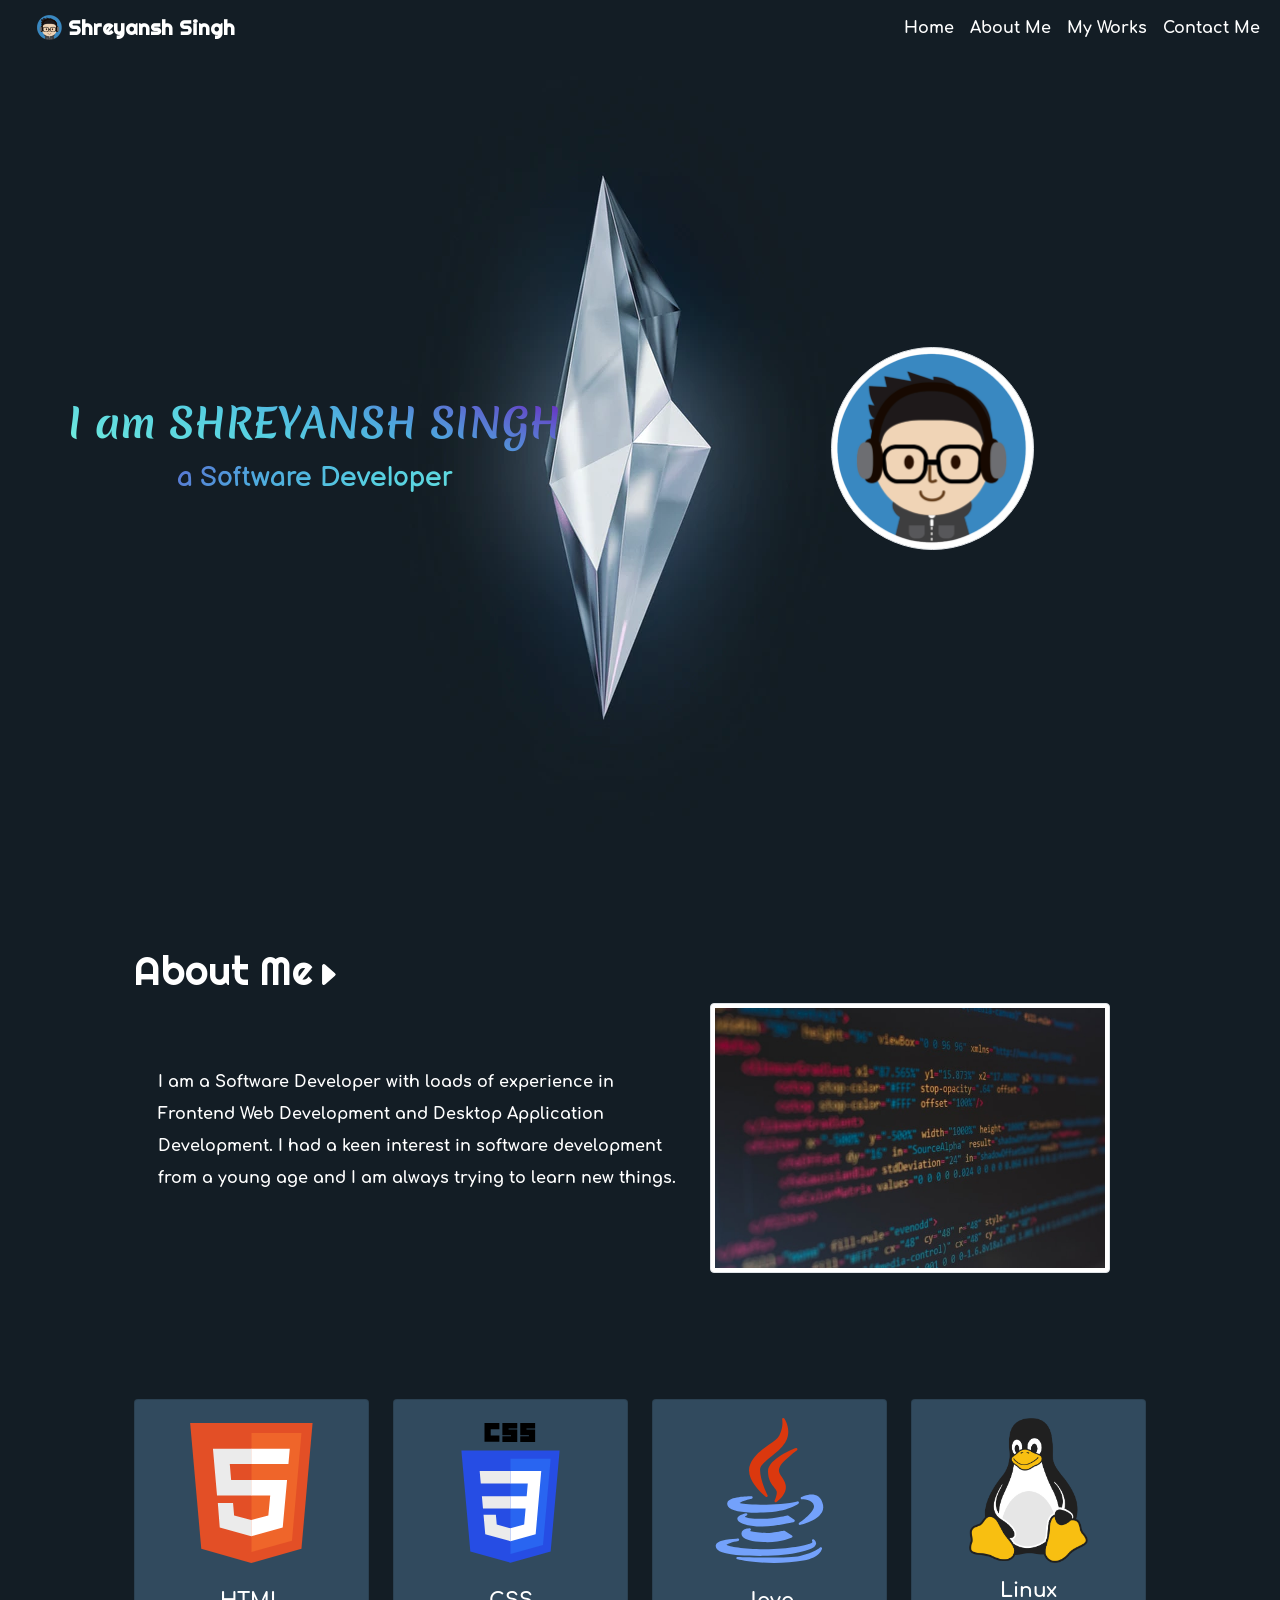
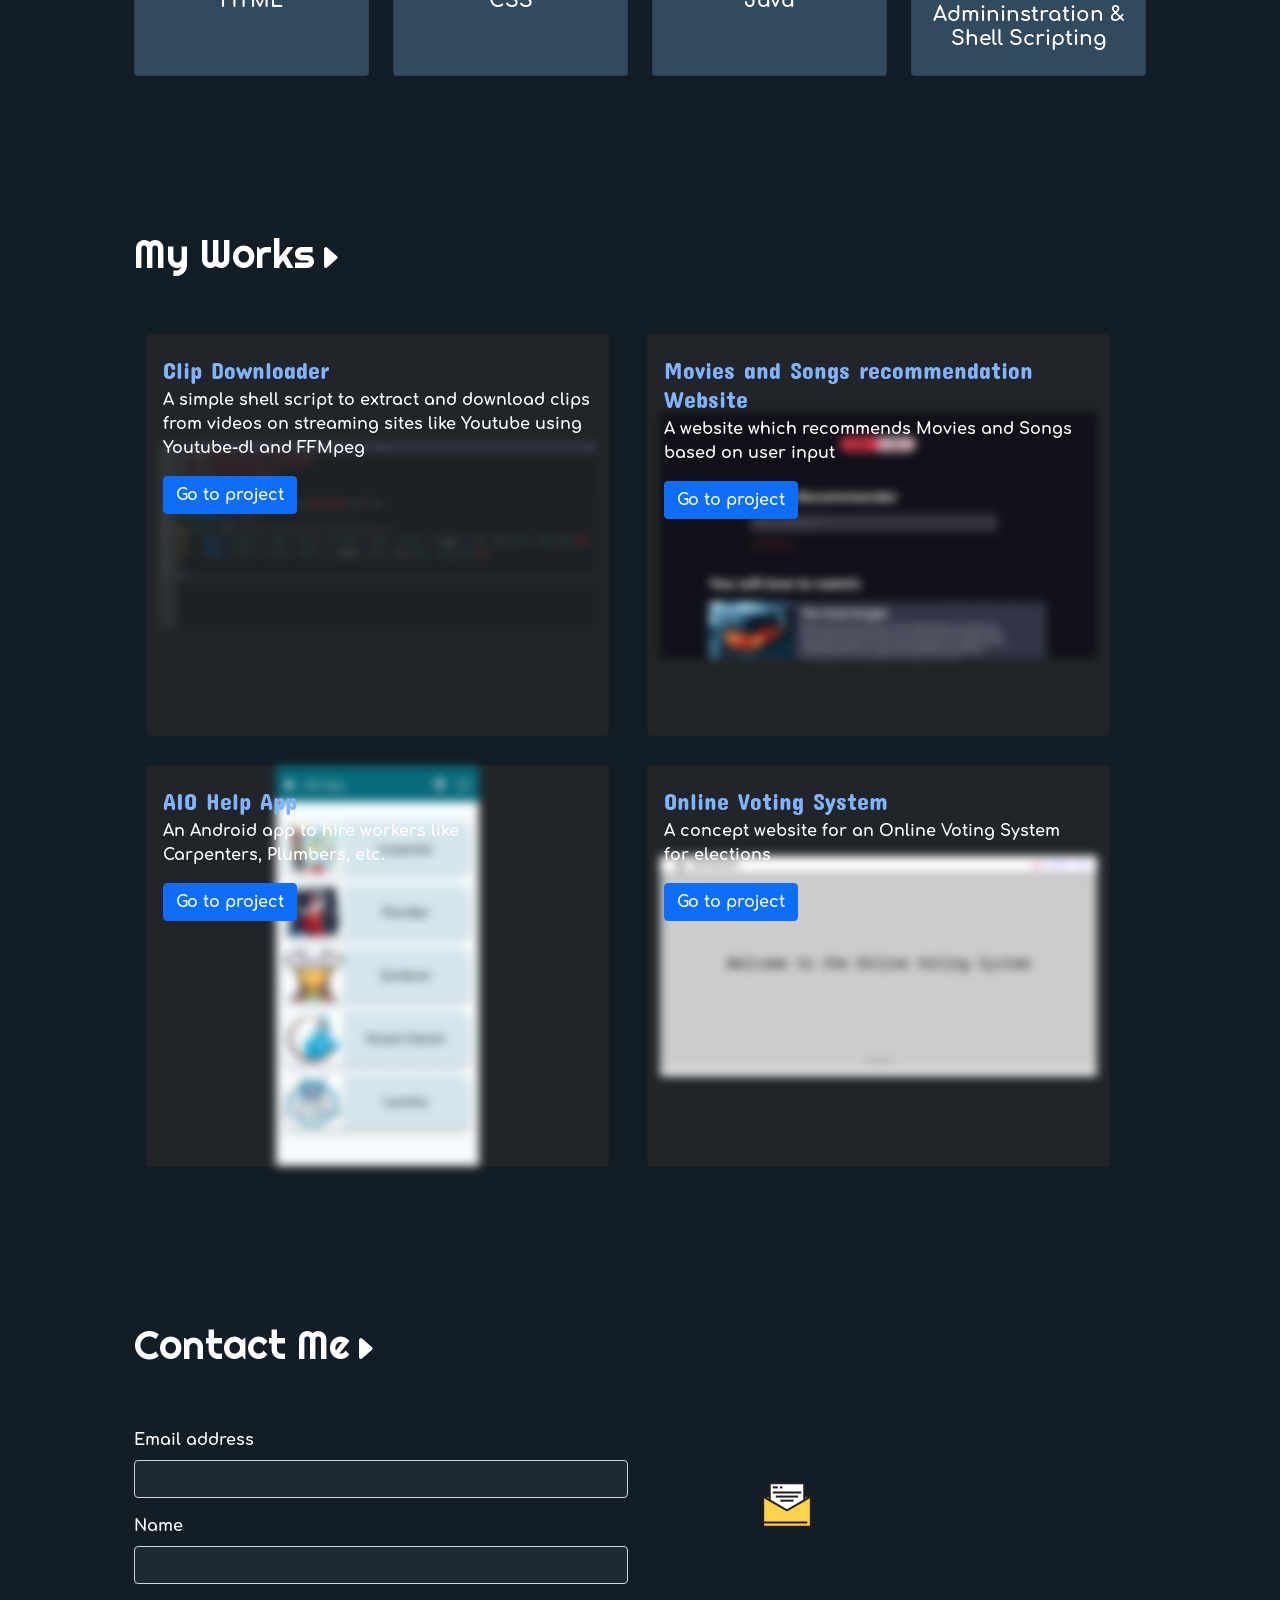
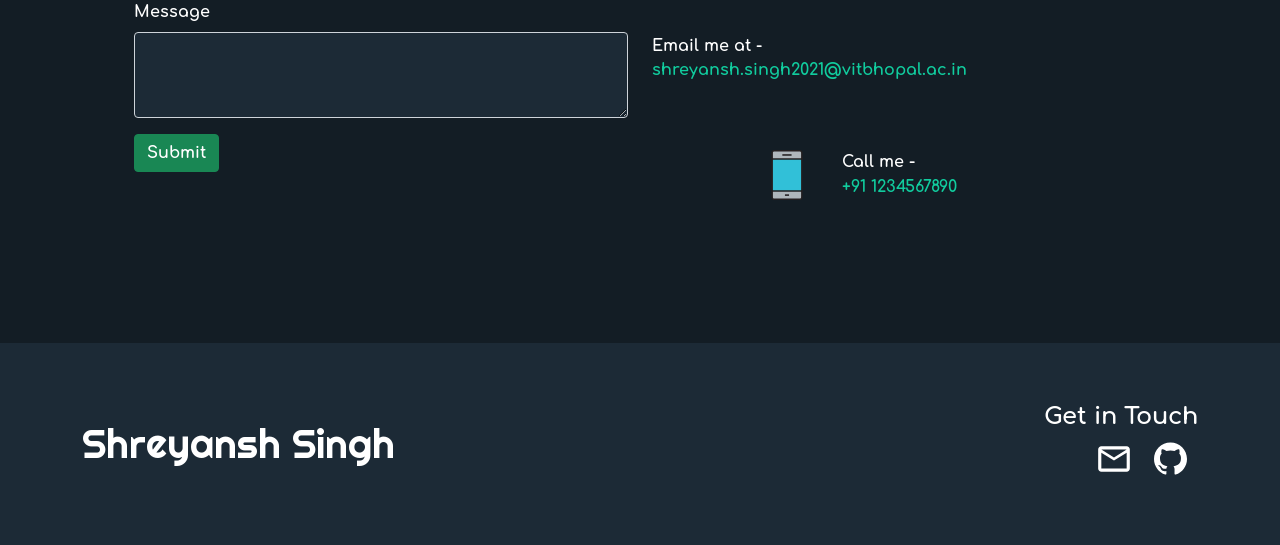
<file: index.html>
<!DOCTYPE html>
<html lang="en">
  <head>
    <meta charset="UTF-8" />
    <meta http-equiv="X-UA-Compatible" content="IE=edge" />
    <meta name="viewport" content="width=device-width, initial-scale=1.0" />
    <title>Shreyansh Singh | Software Developer | Portfolio</title>
    <link href="css/bootstrap.min.css" rel="stylesheet" />
    <link href="css/bootstrap-grid.min.css" rel="stylesheet" />
    <link href="css/mystyles.css" rel="stylesheet" />
    <link href="css/hover-min.css" rel="stylesheet" />
    <link href="resources/photo.png" rel="shortcut icon" type="image/jpg" />
  </head>

  <body
    style="background-color: #131d25; font-family: Comfortaa; font-weight: 700"
  >
    <!-- Nav Bar -->
    <nav
      class="navbar navbar-expand-lg navbar-dark fixed-top"
      style="background-color: #131d25"
    >
      <div class="container-fluid">
        <a
          class="navbar-brand hvr-skew-forward"
          style="margin-left: 2%; font-family: Righteous"
          href="#home"
          ><img
            src="resources/photo.png"
            width="25"
            height="25"
            class="d-inline-block align-text-top"
          />
          Shreyansh Singh</a
        >
        <button
          class="navbar-toggler"
          type="button"
          data-bs-toggle="collapse"
          data-bs-target="#navbarNavAltMarkup"
          aria-controls="navbarNavAltMarkup"
          aria-expanded="false"
          aria-label="Toggle navigation"
        >
          <span class="navbar-toggler-icon"></span>
        </button>
        <div class="collapse navbar-collapse" id="navbarNavAltMarkup">
          <div
            class="navbar-nav ms-auto text-center"
            style="justify-content: center"
          >
            <a
              class="nav-link active hvr-grow hvr-underline-from-center"
              aria-current="page"
              href="#home"
              style="font-family: Comfortaa; font-weight: 700"
              >Home</a
            >
            <a
              class="nav-link active hvr-grow hvr-underline-from-center"
              href="#about"
              style="font-family: Comfortaa; font-weight: 700"
              >About Me</a
            >
            <a
              class="nav-link active hvr-grow hvr-underline-from-center"
              href="#works"
              style="font-family: Comfortaa; font-weight: 700"
              >My Works</a
            >
            <a
              class="nav-link active hvr-grow hvr-underline-from-center"
              href="#contact"
              style="font-family: Comfortaa; font-weight: 700"
              >Contact Me</a
            >
          </div>
        </div>
      </div>
    </nav>
    <!-- Nav Bar end -->

    <!-- Intro start -->

    <div
      id="home"
      class="row container-fluid"
      style="
        background-image: url(resources/bg.webp);
        height: 896px;
        background-position: center center;
      "
    >
      <div class="row d-flex align-items-center justify-content-center">
        <div class="col-md hvr-float" style="width: max-content">
          <h1
            class="d-block text-center text-white"
            style="
              font-family: 'Merienda One';
              color: #fff;
              background: linear-gradient(
                200deg,
                #7400b8,
                #5e60ce,
                #4ea8de,
                #56cfe1,
                #64dfdf,
                #80ffdb
              );
              background-clip: text;
              -webkit-background-clip: text;
              -webkit-text-fill-color: transparent;
              line-height: 150%;
            "
          >
            I am SHREYANSH SINGH
          </h1>
          <h3
            class="d-block text-center text-white"
            style="
              font-family: 'Balsamiq Sans';
              color: #fff;
              background: linear-gradient(
                130deg,
                #7400b8,
                #5e60ce,
                #4ea8de,
                #56cfe1,
                #64dfdf,
                #80ffdb
              );
              background-clip: text;
              -webkit-background-clip: text;
              -webkit-text-fill-color: transparent;
            "
          >
            a Software Developer
          </h3>
        </div>
        <div class="col-md">
          <img
            class="profile-photo hvr-float img-thumbnail"
            src="resources/photo.png"
            alt="Shreyansh Singh"
          />
        </div>
      </div>
    </div>

    <!-- Intro end -->

    <!-- About Me Start -->

    <div
      id="about"
      class="container-md"
      style="padding-top: 4%; padding-left: 5%; padding-right: 5%"
    >
      <h1
        class="d-flex align-content-md-start text-white hvr-icon-forward"
        style="font-family: Righteous; width: max-content"
      >
        About Me
        <i class="hvr-icon"
          ><img src="resources/caret-right-fill.svg" style="height: 60%"
        /></i>
      </h1>
      <div
        class="container-md row d-flex align-items-center justify-content-center"
      >
        <p class="col-md text-white text-start lh-lg me-md-2">
          I am a Software Developer with loads of experience in Frontend Web
          Development and Desktop Application Development. I had a keen interest
          in software development from a young age and I am always trying to
          learn new things.
        </p>
        <img class="col-md img-fluid float-end code" src="resources/code.jpg" />
      </div>

      <!-- Skills Cards start -->

      <div class="row row-cols-1 row-cols-md-4 g-4" style="margin-top: 10%">
        <div class="col-md">
          <div class="card" style="background-color: #314a5e; height: 100%">
            <img
              src="resources/html5.svg"
              class="card-img-top mx-auto"
              alt="HTML"
              style="width: 60%; margin-top: 10%"
            />
            <div class="card-body">
              <h5
                class="card-title text-white text-center"
                style="font-family: Comfortaa; font-weight: 700; margin-top: 5%"
              >
                HTML
              </h5>
            </div>
          </div>
        </div>
        <div class="col-md">
          <div class="card" style="background-color: #314a5e; height: 100%">
            <img
              src="resources/css.svg"
              class="card-img-top mx-auto"
              alt="CSS"
              style="width: 60%; margin-top: 10%"
            />
            <div class="card-body">
              <h5
                class="card-title text-white text-center"
                style="font-family: Comfortaa; font-weight: 700; margin-top: 5%"
              >
                CSS
              </h5>
            </div>
          </div>
        </div>
        <div class="col-md">
          <div class="card" style="background-color: #314a5e; height: 100%">
            <img
              src="resources/java.svg"
              class="card-img-top mx-auto"
              alt="..."
              style="width: 62%; margin-top: 8%"
            />
            <div class="card-body">
              <h5
                class="card-title text-white text-center"
                style="font-family: Comfortaa; font-weight: 700; margin-top: 5%"
              >
                Java
              </h5>
            </div>
          </div>
        </div>
        <div class="col-md">
          <div class="card" style="background-color: #314a5e">
            <img
              src="resources/tux.png"
              class="card-img-top mx-auto"
              alt="..."
              style="width: 51.5%; margin-top: 8%"
            />
            <div class="card-body">
              <h5
                class="card-title text-white text-center"
                style="font-family: Comfortaa; font-weight: 700"
              >
                Linux Admininstration & Shell Scripting
              </h5>
            </div>
          </div>
        </div>
      </div>

      <!-- Skills Cards end -->
    </div>

    <!-- About Me end -->

    <!-- My Works start -->

    <div
      id="works"
      class="container-md"
      style="
        padding-top: 4%;
        margin-top: 8%;
        padding-left: 5%;
        padding-right: 5%;
      "
    >
      <h1
        class="d-flex align-content-md-start text-white hvr-icon-forward"
        style="font-family: Righteous; width: max-content"
      >
        My Works
        <i class="hvr-icon"
          ><img src="resources/caret-right-fill.svg" style="height: 60%"
        /></i>
      </h1>

      <!-- Works Row 1 -->

      <div
        class="row container-sm d-flex align-items-center justify-content-md-evenly"
      >
        <div
          class="col-md card bg-dark text-white hvr-grow"
          style="margin-top: 5%; margin-right: 2%"
        >
          <img
            src="resources/script.png"
            class="card-img"
            style="filter: blur(5px); height: 25rem; object-fit: contain"
          />
          <div class="card-img-overlay">
            <h4
              class="card-title"
              style="font-family: 'Concert One'; color: #81b3ff"
            >
              Clip Downloader
            </h4>
            <p
              class="card-text"
              style="font-family: Comfortaa; font-weight: 700"
            >
              A simple shell script to extract and download clips from videos on
              streaming sites like Youtube using Youtube-dl and FFMpeg
            </p>
            <a
              href="https://github.com/eredrolo/clip-downloader"
              target="_blank"
              rel="noopener noreferrer"
              class="btn btn-primary stretched-link"
              >Go to project</a
            >
          </div>
        </div>
        <div
          class="col-md card bg-dark text-white hvr-grow"
          style="margin-top: 5%; margin-left: 2%"
        >
          <img
            src="resources/movie.jpg"
            class="card-img"
            style="filter: blur(5px); height: 25rem; object-fit: contain"
          />
          <div class="card-img-overlay">
            <h4
              class="card-title"
              style="font-family: 'Concert One'; color: #81b3ff"
            >
              Movies and Songs recommendation Website
            </h4>
            <p
              class="card-text"
              style="font-family: Comfortaa; font-weight: 700"
            >
              A website which recommends Movies and Songs<br />
              based on user input
            </p>
            <a
              href="https://github.com/VesperLlama/Project-Exhibition-1"
              target="_blank"
              rel="noopener noreferrer"
              class="btn btn-primary stretched-link"
              >Go to project</a
            >
          </div>
        </div>
      </div>

      <!-- Works Row 2 -->

      <div
        class="row container-sm d-flex align-items-center justify-content-md-evenly"
      >
        <div
          class="col-md card bg-dark text-white hvr-grow"
          style="margin-top: 3%; margin-right: 2%"
        >
          <img
            src="resources/aio.png"
            class="card-img"
            style="filter: blur(5px); height: 25rem; object-fit: contain"
          />
          <div class="card-img-overlay">
            <h4
              class="card-title"
              style="font-family: 'Concert One'; color: #81b3ff"
            >
              AIO Help App
            </h4>
            <p
              class="card-text"
              style="font-family: Comfortaa; font-weight: 700"
            >
              An Android app to hire workers like <br />
              Carpenters, Plumbers, etc.
            </p>
            <a
              href="https://github.com/VesperLlama/Project-Exhibition-2"
              target="_blank"
              rel="noopener noreferrer"
              class="btn btn-primary stretched-link"
              >Go to project</a
            >
          </div>
        </div>
        <div
          class="col-md card bg-dark text-white hvr-grow"
          style="margin-top: 3%; margin-left: 2%"
        >
          <img
            src="resources/ovs.png"
            class="card-img mx-auto"
            style="filter: blur(5px); height: 25rem; object-fit: contain"
          />
          <div class="card-img-overlay">
            <h4
              class="card-title"
              style="font-family: 'Concert One'; color: #81b3ff"
            >
              Online Voting System
            </h4>
            <p
              class="card-text"
              style="font-family: Comfortaa; font-weight: 700"
            >
              A concept website for an Online Voting System<br />
              for elections
            </p>
            <a
              href="https://github.com/VesperLlama/OVS-frontend"
              target="_blank"
              rel="noopener noreferrer"
              class="btn btn-primary stretched-link"
              >Go to project</a
            >
          </div>
        </div>
      </div>
    </div>

    <!-- My Works end -->


    <!-- Contact Me start -->

    <div
      id="contact"
      class="container-sm"
      style="
        padding-top: 4%;
        margin-top: 8%;
        padding-left: 5%;
        padding-right: 5%;
      "
    >
      <h1
        class="d-flex align-content-md-start text-white hvr-icon-forward"
        style="font-family: Righteous; width: max-content"
      >
        Contact Me
        <i class="hvr-icon"
          ><img src="resources/caret-right-fill.svg" style="height: 60%"
        /></i>
      </h1>
      <div class="row">
        <form class="col-md" style="margin-top: 5%">
          <div class="mb-3 col-md">
            <label for="exampleInputEmail1" class="form-label text-white"
              >Email address</label
            >
            <input
              type="email"
              class="form-control text-white"
              id="exampleInputEmail1"
              aria-describedby="emailHelp"
              style="background-color: #1c2a36"
            />
          </div>
          <div class="mb-3 col-md">
            <label for="exampleInputEmail1" class="form-label text-white"
              >Name</label
            >
            <input
              type="text"
              class="form-control text-white"
              id="exampleInputEmail1"
              aria-describedby="emailHelp"
              style="background-color: #1c2a36"
            />
          </div>
          <div class="mb-3">
            <label
              for="exampleFormControlTextarea1"
              class="form-label text-white"
              >Message</label
            >
            <textarea
              class="form-control text-white"
              id="exampleFormControlTextarea1"
              rows="3"
              style="background-color: #1c2a36"
            ></textarea>
          </div>
          <button type="submit" class="btn btn-success">Submit</button>
        </form>

        <div class="col-md">
          <div class="row">
            <img class="col-md-2 float-end" src=resources/email1.svg
            style="height: 50px; margin-top: 20%; margin-left: 20%;">
            <p class="text-white col-md" style="margin-top: 20%">
              Email me at -<br />
              <a
                class="hvr-underline-from-center2"
                style="text-decoration: none; color: #11cc9e"
                href="mailto:shreyansh.singh2021@vitbhopal.ac.in"
                >shreyansh.singh2021@vitbhopal.ac.in</a
              >
            </p>
          </div>
          <div class="row">
            <img class="col-md-2 float-end" src=resources/phone.svg
            style="height: 50px; margin-top: 10%; margin-left: 20%;">
            <p class="text-white col-md" style="margin-top: 10%">
              Call me -<br />
              <a
                class="hvr-underline-from-center2"
                style="text-decoration: none; color: #11cc9e"
                href="tel:1234567890"
                >+91 1234567890</a
              >
            </p>
          </div>
        </div>
      </div>
    </div>

    <!-- Contact Me end -->
    <!-- Footer start -->

    <footer
      style="margin-top: 10%; height: auto; padding-left: 0%; padding-right: 0%"
    >
      <div class="container-md">
        <div class="row d-flex align-items-center justify-content-center">
          <div class="col-md text-start" style="margin-top: 5%">
            <h1 style="font-family: Righteous">Shreyansh Singh</h1>
          </div>
          <div class="col-md text-end" style="margin-top: 5%">
            <h4>Get in Touch</h4>
            <p>
              <a href="mailto:shreyansh.singh2021@vitbhopal.ac.in"
                ><img src="resources/email_white.svg" style="width: 7%;
                margin-right: 3%;"" class="hvr-bob"></a
              >
              <a
                href="https://github.com/eredrolo"
                target="_blank"
                rel="noopener noreferrer"
                ><img
                  src="resources/github.svg"
                  style="width: 6%; margin-right: 2%"
                  class="hvr-bob"
              /></a>
            </p>
          </div>
        </div>
        <br />
        <br />
      </div>
    </footer>

    <!-- Footer end -->

    <script src="js/bootstrap.min.js"></script>
  </body>
</html>
</file>
<file: css/mystyles.css>
/* comfortaa-700 - latin */
@font-face {
  font-family: "Comfortaa";
  font-style: normal;
  font-weight: 700;
  src: local(""), url("../fonts/comfortaa-v30-latin-700.woff2") format("woff2"),
    /* Chrome 26+, Opera 23+, Firefox 39+ */
      url("../fonts/comfortaa-v30-latin-700.woff") format("woff"); /* Chrome 6+, Firefox 3.6+, IE 9+, Safari 5.1+ */
}

/* balsamiq-sans-regular - latin */
@font-face {
  font-family: "Balsamiq Sans";
  font-style: normal;
  font-weight: 400;
  src: local(""),
    url("../fonts/balsamiq-sans-v3-latin-regular.woff2") format("woff2"),
    /* Chrome 26+, Opera 23+, Firefox 39+ */
      url("../fonts/balsamiq-sans-v3-latin-regular.woff") format("woff"); /* Chrome 6+, Firefox 3.6+, IE 9+, Safari 5.1+ */
}

/* righteous-regular - latin */
@font-face {
  font-family: "Righteous";
  font-style: normal;
  font-weight: 400;
  src: local(""),
    url("../fonts/righteous-v9-latin-regular.woff2") format("woff2"),
    /* Chrome 26+, Opera 23+, Firefox 39+ */
      url("../fonts/righteous-v9-latin-regular.woff") format("woff"); /* Chrome 6+, Firefox 3.6+, IE 9+, Safari 5.1+ */
}

/* merienda-one-regular - latin */
@font-face {
  font-family: "Merienda One";
  font-style: normal;
  font-weight: 400;
  src: local(""),
    url("../fonts/merienda-one-v11-latin-regular.woff2") format("woff2"),
    /* Chrome 26+, Opera 23+, Firefox 39+ */
      url("../fonts/merienda-one-v11-latin-regular.woff") format("woff"); /* Chrome 6+, Firefox 3.6+, IE 9+, Safari 5.1+ */
}

/* concert-one-regular - latin */
@font-face {
  font-family: "Concert One";
  font-style: normal;
  font-weight: 400;
  src: local(""),
    url("../fonts/concert-one-v12-latin-regular.woff2") format("woff2"),
    /* Chrome 26+, Opera 23+, Firefox 39+ */
      url("../fonts/concert-one-v12-latin-regular.woff") format("woff"); /* Chrome 6+, Firefox 3.6+, IE 9+, Safari 5.1+ */
}

.profile-photo {
  border-radius: 50%;
  width: 35%;
  display: flex;
  margin-top: 0%;
  margin-right: 30%;
  float: right;
}

/* Underline From Center */
.hvr-underline-from-center2 {
  display: inline-block;
  vertical-align: middle;
  -webkit-transform: perspective(1px) translateZ(0);
  transform: perspective(1px) translateZ(0);
  box-shadow: 0 0 1px rgba(0, 0, 0, 0);
  position: relative;
  overflow: hidden;
}
.hvr-underline-from-center2:before {
  content: "";
  position: absolute;
  z-index: -1;
  left: 51%;
  right: 51%;
  bottom: 0;
  background: #11cc9e;
  height: 4px;
  -webkit-transition-property: left, right;
  transition-property: left, right;
  -webkit-transition-duration: 0.3s;
  transition-duration: 0.3s;
  -webkit-transition-timing-function: ease-out;
  transition-timing-function: ease-out;
}
.hvr-underline-from-center2:hover:before,
.hvr-underline-from-center2:focus:before,
.hvr-underline-from-center2:active:before {
  left: 0;
  right: 0;
}

.code {
  padding: 0.25rem;
  background-color: #fff;
  border: 1px solid #dee2e6;
  border-radius: 0.25rem;
  width: auto;
  max-height: 400px;
  max-width: 400px;
  height: auto;
}

footer {
  text-align: center;
  padding: 3px;
  background-color: #1c2a36;
  color: white;
}
</file>
